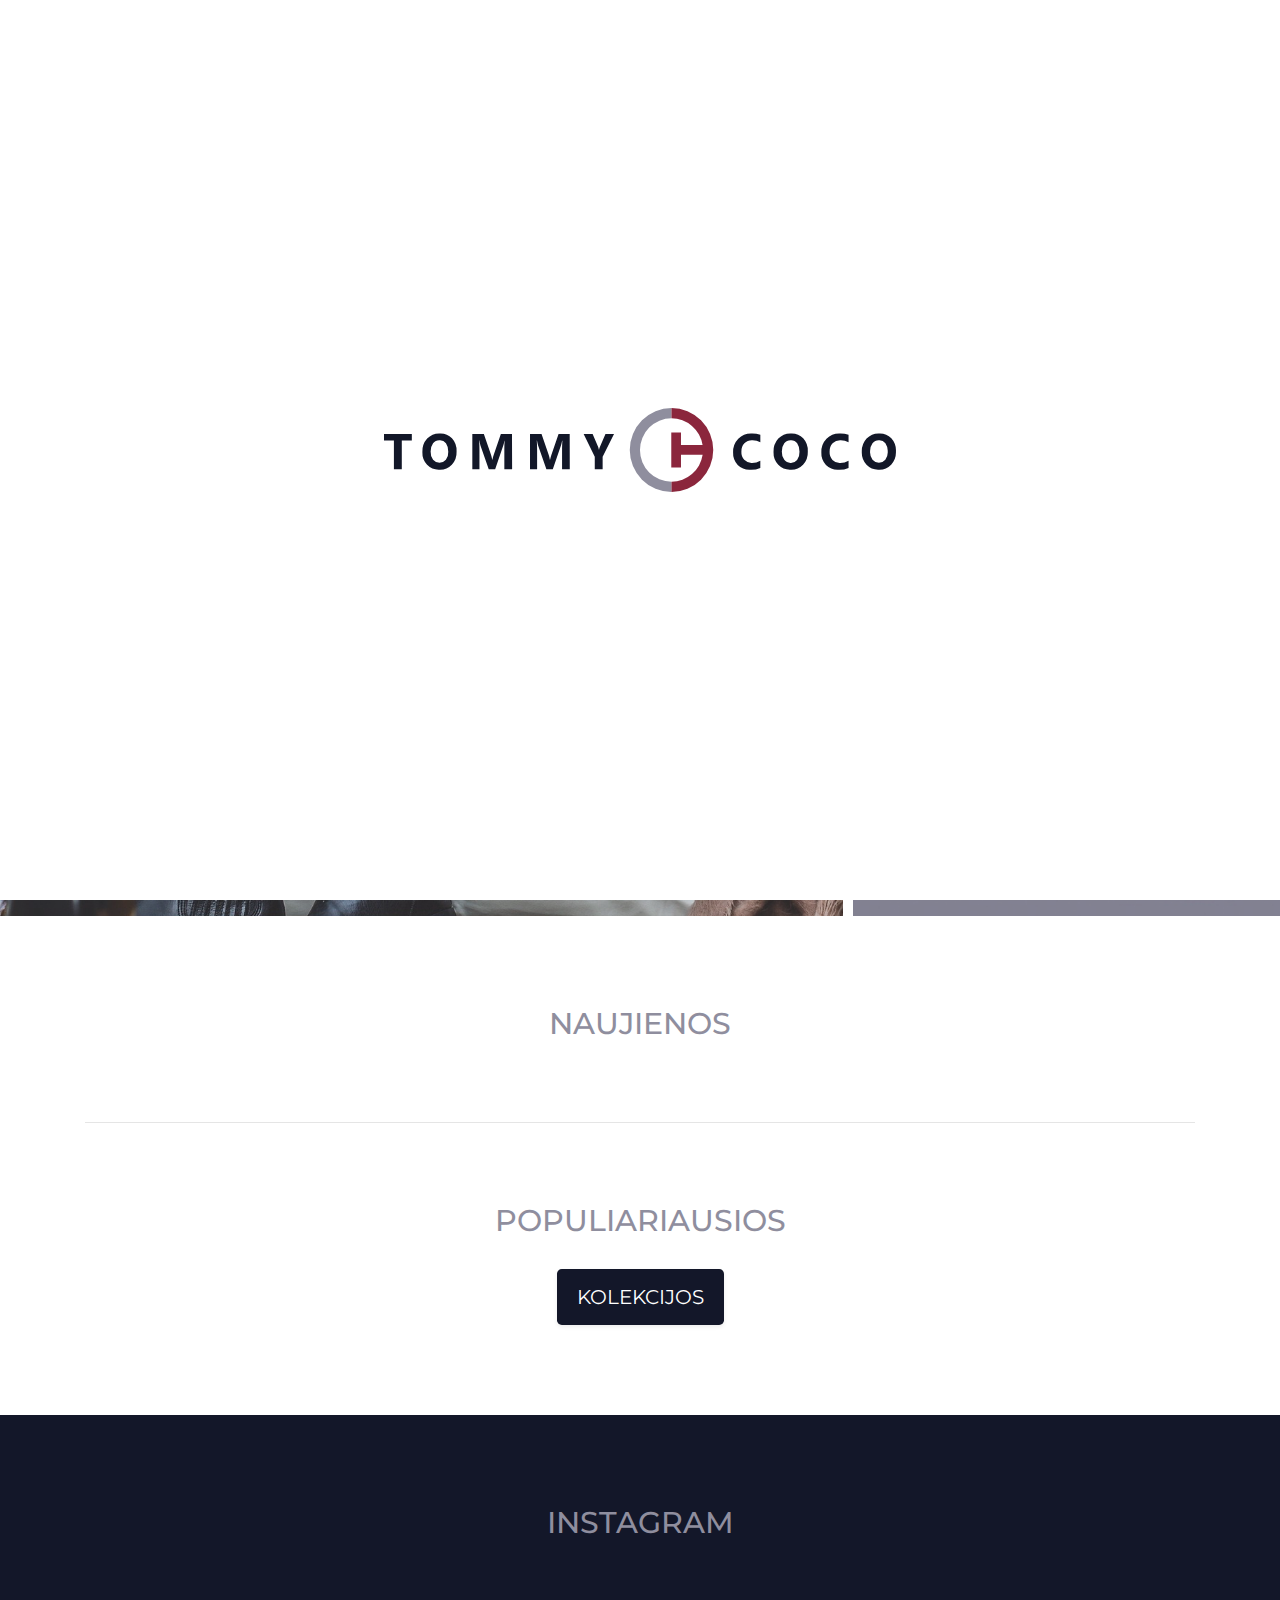
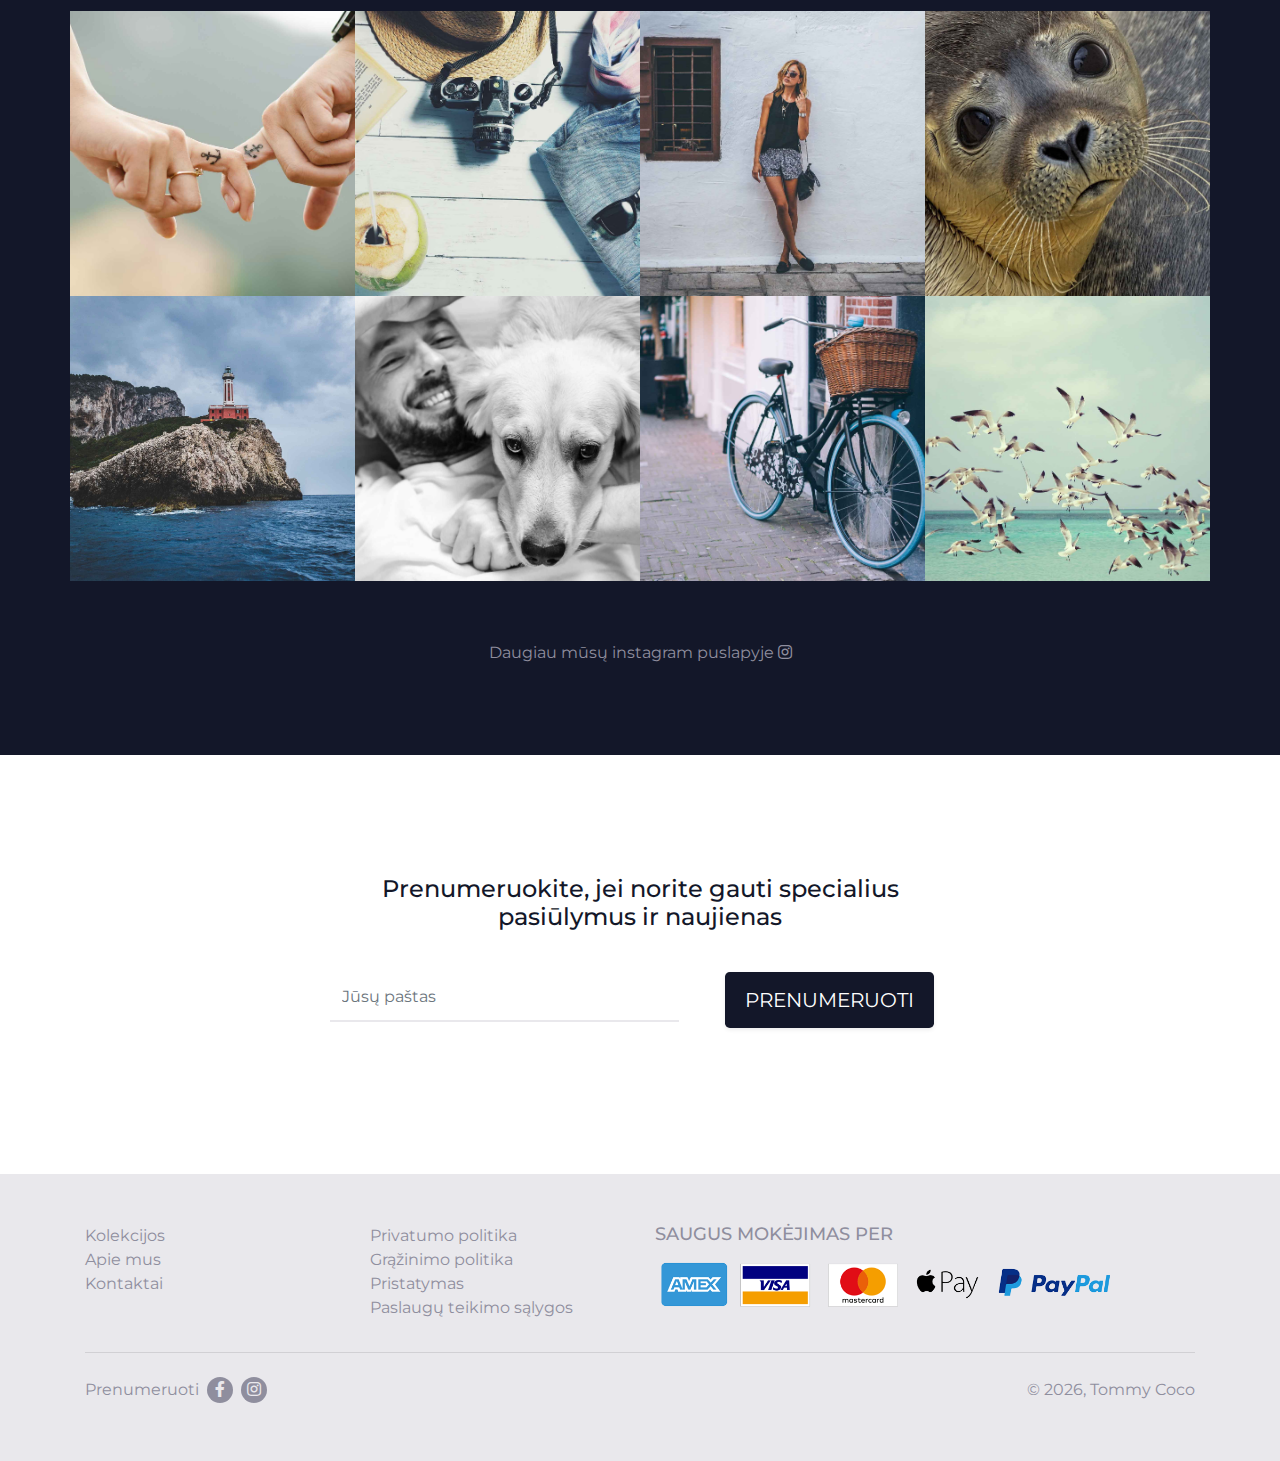
<file: index.html>
<!doctype html>
<html lang="en">
<head>
    <title>Tommy Coco</title>
    <meta charset="utf-8">
    <meta name="viewport" content="width=device-width, initial-scale=1, shrink-to-fit=no">

    <!-- Favicon -->
    <link rel="apple-touch-icon" sizes="57x57" href="img/favicon/apple-icon-57x57.png">
    <link rel="apple-touch-icon" sizes="60x60" href="img/favicon/apple-icon-60x60.png">
    <link rel="apple-touch-icon" sizes="72x72" href="img/favicon/apple-icon-72x72.png">
    <link rel="apple-touch-icon" sizes="76x76" href="img/favicon/apple-icon-76x76.png">
    <link rel="apple-touch-icon" sizes="114x114" href="img/favicon/apple-icon-114x114.png">
    <link rel="apple-touch-icon" sizes="120x120" href="img/favicon/apple-icon-120x120.png">
    <link rel="apple-touch-icon" sizes="144x144" href="img/favicon/apple-icon-144x144.png">
    <link rel="apple-touch-icon" sizes="152x152" href="img/favicon/apple-icon-152x152.png">
    <link rel="apple-touch-icon" sizes="180x180" href="img/favicon/apple-icon-180x180.png">
    <link rel="icon" type="image/png" sizes="192x192"  href="img/favicon/android-icon-192x192.png">
    <link rel="icon" type="image/png" sizes="32x32" href="img/favicon/favicon-32x32.png">
    <link rel="icon" type="image/png" sizes="96x96" href="img/favicon/favicon-96x96.png">
    <link rel="icon" type="image/png" sizes="16x16" href="img/favicon/favicon-16x16.png">
    <link rel="manifest" href="img/favicon/manifest.json">
    <meta name="msapplication-TileColor" content="#ffffff">
    <meta name="msapplication-TileImage" content="/ms-icon-144x144.png">
    <meta name="theme-color" content="#ffffff">

    <!-- Bootstrap CSS -->
    <link rel="stylesheet" href="https://stackpath.bootstrapcdn.com/bootstrap/4.4.1/css/bootstrap.min.css" integrity="sha384-Vkoo8x4CGsO3+Hhxv8T/Q5PaXtkKtu6ug5TOeNV6gBiFeWPGFN9MuhOf23Q9Ifjh" crossorigin="anonymous">

    <!-- Icons -->
    <link rel="stylesheet" href="https://cdnjs.cloudflare.com/ajax/libs/font-awesome/5.13.0/css/all.min.css">

    <!-- Font -->
    <link href="https://fonts.googleapis.com/css?family=Montserrat&display=swap" rel="stylesheet">

    <!-- CSS -->
    <link rel="stylesheet" href="https://cdnjs.cloudflare.com/ajax/libs/OwlCarousel2/2.3.4/assets/owl.carousel.css" integrity="sha256-qvCL5q5O0hEpOm1CgOLQUuHzMusAZqDcAZL9ijqfOdI=" crossorigin="anonymous" />
    <link rel="stylesheet" type="text/css" href="css/style.css">

</head>
<div id="loader"><img src="img/tc-logo.svg" alt=""></div>
<header>
    <nav class="navbar navbar-expand-xl navbar-light shadow-sm">
        <a class="navbar-brand" href="index.html">
            <img src="img/tc-logo.svg" class="logo" alt="logo">
        </a>
        <button class="navbar-toggler" type="button" data-toggle="collapse" data-target="#navbarSupportedContent" aria-controls="navbarSupportedContent" aria-expanded="false" aria-label="Toggle navigation">
            <span class="navbar-toggler-icon"></span>
        </button>
        <div class="collapse navbar-collapse flex-grow-1 text-right" id="navbarSupportedContent">
            <ul class="navbar-nav ml-auto flex-nowrap align-items-end">
                <li class="nav-item dropdown">
                    <a class="nav-link dropdown-toggle" href="kolekcijos.html" id="navbarDropdown" role="button" data-toggle="dropdown" aria-haspopup="true" aria-expanded="false">
                        Kolekcijos
                    </a>
                    <div class="dropdown-menu" aria-labelledby="navbarDropdown">
                        <a class="dropdown-item" href="shkertik.html">Shkertik</a>
                        <a class="dropdown-item" href="kolekcijos.html">Cool Brand</a>
                        <a class="dropdown-item" href="kolekcijos.html">Another Brand</a>
                    </div>
                </li>
                <li class="nav-item">
                    <a class="nav-link" href="apie-mus.html">Apie mus</a>
                </li>
                <li class="nav-item">
                    <a class="nav-link" href="kontaktai.html">Kontaktai</a>
                </li>
            </ul>
            <div class="nav-icons">
                <a class="icon" href="#"><i class="fa c-search"></i></a>
                <a class="icon" href="#"><i class="fa c-user"></i></a>
                <a class="icon" href="#"><i class="fa c-cart"></i></a>
            </div>
        </div>
    </nav>
</header>
<main>
    <section class="hero-banners">
        <div class="container-fluid">
            <div class="row">
                <div class="col-sm-8">
                    <a href="kolekcijos.html">
                        <div class="jumbotron jumbotron-fluid banner-primary " style="background-image: url('img/banner-1.jpg');">
                            <div class="overlay">
                                <div class="container">
                                    <h1><strong><i class="far fa-heart"></i></strong></h1>
                                    <h2><strong>Komplektai</strong></h2>
                                    <h2>Jam ir jai</h2>
                                    <a href="#" class="btn btn-secondary">Pirkti!</a>
                                </div>
                            </div>
                        </div>
                    </a>
                </div>
                <div class="col-sm-4">
                    <a href="kolekcijos.html">
                        <div class="jumbotron jumbotron-fluid banner-secondary" style="background-image: url('img/banner-2.jpg');">
                            <div class="overlay">
                                <div class="container">
                                    <h1>akcijos</h1>
                                    <h4>iki 80%</h4>
                                </div>
                            </div>
                        </div>
                    </a>
                    <a href="kolekcijos.html">
                        <div class="jumbotron jumbotron-fluid banner-secondary" style="background-image: url('img/banner-3.jpg');">
                            <div class="overlay">
                                <div class="container">
                                    <h2>Naujienos</h2>
                                </div>
                            </div>
                        </div>
                    </a>
                </div>
            </div>
        </div>
        <div class="scroll">
            <p>slinkti</p>
            <div class="icon">
                <i class="c-arrow-d"></i>
            </div>
        </div>
    </section>
    <section class="product">
        <div class="container">
            <div class="row justify-content-md-center">
                <div class="col">
                    <h2>Naujienos</h2>
                    <div class="owl-carousel">
                        <div class="item">
                            <div class="card">
                                <a href="#">
                                    <img class="card-img-top" src="img/bracelets/alfa.jpg" alt="Card image cap">
                                </a>
                                <div class="card-body">
                                    <h5>Shkertik</h5>
                                    <a class="card-title">Alfa</a>
                                    <p class="card-text"><span class="price">€33,00</span></p>
                                </div>
                            </div>
                        </div>
                        <div class="item">
                            <div class="card">
                                <a href="#">
                                    <span class="badge badge-primary">-25%</span>
                                    <img class="card-img-top" src="img/bracelets/bravo.jpg" alt="Card image cap">
                                </a>
                                <div class="card-body">
                                    <h5>Shkertik</h5>
                                    <a class="card-title">Bravo 3rd</a>
                                    <p class="card-text">
                                        <span class="new-price">33,00 €</span>
                                        <span class="old-price">44,00 €</span>
                                    </p>
                                </div>
                            </div>
                        </div>
                        <div class="item">
                            <div class="card">
                                <a href="#">
                                    <img class="card-img-top" src="img/bracelets/india.jpg" alt="Card image cap">
                                </a>
                                <div class="card-body">
                                    <h5>Shkertik</h5>
                                    <a class="card-title">India</a>
                                    <p class="card-text"><span class="price">33,00 €</span></p>
                                </div>
                            </div>
                        </div>
                        <div class="item">
                            <div class="card">
                                <a href="#">
                                    <img class="card-img-top" src="img/bracelets/charlie.jpg" alt="Card image cap">
                                </a>
                                <div class="card-body">
                                    <h5>Shkertik</h5>
                                    <a class="card-title">Charlie</a>
                                    <p class="card-text"><span class="price">33,00 €</span></p>
                                </div>
                            </div>
                        </div>
                        <div class="item">
                            <div class="card">
                                <a href="#">
                                    <img class="card-img-top" src="img/bracelets/foxtrot-7.jpg" alt="Card image cap">
                                </a>
                                <div class="card-body">
                                    <h5>Shkertik</h5>
                                    <a class="card-title">Foxtrot 7</a>
                                    <p class="card-text"><span class="price">33,00 €</span></p>
                                </div>
                            </div>
                        </div>
                        <div class="item">
                            <div class="card">
                                <a href="#">
                                    <span class="badge badge-primary">-25%</span>
                                    <img class="card-img-top" src="img/bracelets/tango-4.jpg" alt="Card image cap">
                                </a>
                                <div class="card-body">
                                    <h5>Shkertik</h5>
                                    <a class="card-title">Tango 4</a>
                                    <p class="card-text">
                                        <span class="new-price">33,00 €</span>
                                        <span class="old-price">44,00 €</span>
                                    </p>
                                </div>
                            </div>
                        </div>
                    </div>
                    <hr>
                </div>
            </div>
            <div class="row justify-content-md-center">
                <div class="col"> 
                    <h2>Populiariausios</h2>

                    <div class="owl-carousel">
                        <div class="item">
                            <div class="card">
                                <a href="#">
                                    <img class="card-img-top" src="img/bracelets/alfa.jpg" alt="Card image cap">
                                </a>
                                <div class="card-body">
                                    <h5>Shkertik</h5>
                                    <a class="card-title">Alfa</a>
                                    <p class="card-text"><span class="price">€33,00</span></p>
                                </div>
                            </div>
                        </div>
                        <div class="item">
                            <div class="card">
                                <a href="#">
                                    <span class="badge badge-primary">-25%</span>
                                    <img class="card-img-top" src="img/bracelets/bravo.jpg" alt="Card image cap">
                                </a>
                                <div class="card-body">
                                    <h5>Shkertik</h5>
                                    <a class="card-title">Bravo 3rd</a>
                                    <p class="card-text">
                                        <span class="new-price">33,00 €</span>
                                        <span class="old-price">44,00 €</span>
                                    </p>
                                </div>
                            </div>
                        </div>
                        <div class="item">
                            <div class="card">
                                <a href="#">
                                    <img class="card-img-top" src="img/bracelets/india.jpg" alt="Card image cap">
                                </a>
                                <div class="card-body">
                                    <h5>Shkertik</h5>
                                    <a class="card-title">India</a>
                                    <p class="card-text"><span class="price">33,00 €</span></p>
                                </div>
                            </div>
                        </div>
                        <div class="item">
                            <div class="card">
                                <a href="#">
                                    <img class="card-img-top" src="img/bracelets/charlie.jpg" alt="Card image cap">
                                </a>
                                <div class="card-body">
                                    <h5>Shkertik</h5>
                                    <a class="card-title">Charlie</a>
                                    <p class="card-text"><span class="price">33,00 €</span></p>
                                </div>
                            </div>
                        </div>
                        <div class="item">
                            <div class="card">
                                <a href="#">
                                    <img class="card-img-top" src="img/bracelets/foxtrot-7.jpg" alt="Card image cap">
                                </a>
                                <div class="card-body">
                                    <h5>Shkertik</h5>
                                    <a class="card-title">Foxtrot 7</a>
                                    <p class="card-text"><span class="price">33,00 €</span></p>
                                </div>
                            </div>
                        </div>
                        <div class="item">
                            <div class="card">
                                <a href="#">
                                    <span class="badge badge-primary">-25%</span>
                                    <img class="card-img-top" src="img/bracelets/tango-4.jpg" alt="Card image cap">
                                </a>
                                <div class="card-body">
                                    <h5>Shkertik</h5>
                                    <a class="card-title">Tango 4</a>
                                    <p class="card-text">
                                        <span class="new-price">33,00 €</span>
                                        <span class="old-price">44,00 €</span>
                                    </p>
                                </div>
                            </div>
                        </div>
                    </div>
                    <a href="kolekcijos.html" class="btn btn-primary btn-lg" >Kolekcijos</a>
                </div>
            </div>
        </div>
    </section>
    <section class="instagram-feed">
        <div class="container">
            <div class="row justify-content-md-center">
                <div class="col">
                    <h2>Instagram</h2>
                </div>
            </div>
            <div class="row" id="gallery">
                <a href="#">
					<div class="img-container">
						<img class="img-fluid" src="img/gallery/img1.jpg" alt="gallery image"/>
						<div class="overlay">
							<i class="fab fa-instagram"></i>
						</div>
                    </div>
                </a>
                <a href="#">
					<div class="img-container">
						<img class="img-fluid" src="img/gallery/img2.jpg" alt="gallery image"/>
						<div class="overlay">
							<i class="fab fa-instagram"></i>
						</div>
                    </div>
                </a>
                <a href="#">
					<div class="img-container">
						<img class="img-fluid" src="img/gallery/img3.jpg" alt="gallery image"/>
						<div class="overlay">
							<i class="fab fa-instagram"></i>
						</div>
                    </div>
                </a>
                <a href="#">
					<div class="img-container">
						<img class="img-fluid" src="img/gallery/img4.jpg" alt="gallery image"/>
						<div class="overlay">
							<i class="fab fa-instagram"></i>
						</div>
                    </div>
                </a>
                <a href="#">
					<div class="img-container">
						<img class="img-fluid" src="img/gallery/img5.jpg" alt="gallery image"/>
						<div class="overlay">
							<i class="fab fa-instagram"></i>
						</div>
                    </div>
                </a>
                <a href="#">
					<div class="img-container">
						<img class="img-fluid" src="img/gallery/img6.jpg" alt="gallery image"/>
						<div class="overlay">
							<i class="fab fa-instagram"></i>
						</div>
                    </div>
                </a>
                <a href="#">
					<div class="img-container">
						<img class="img-fluid" src="img/gallery/img7.jpg" alt="gallery image"/>
						<div class="overlay">
							<i class="fab fa-instagram"></i>
						</div>
                    </div>
                </a>
                <a href="#">
					<div class="img-container">
						<img class="img-fluid" src="img/gallery/img8.jpg" alt="gallery image"/>
						<div class="overlay">
							<i class="fab fa-instagram"></i>
						</div>
                    </div>
                </a>
            </div>
            <div class="row justify-content-md-center">
                <div class="col">
                    <a href="#">Daugiau mūsų instagram puslapyje <i class="fab fa-instagram"></i></a>
                </div>
            </div>
        </div>
    </section>
    <section class="newsletter">
        <div class="container">
            <div class="row">
                <div class="col-sm-12">
                    <div class="content">
                        <h4>Prenumeruokite, jei norite gauti specialius pasiūlymus ir naujienas</h4>
                        <form>
                            <div class="input-group">
                                <div class="col-md-7">
                                    <input type="email" class="form-control" placeholder="Jūsų paštas">
                                </div>
                                <div class="col-md-5">
                                    <button class="btn btn-primary btn-lg" type="submit">Prenumeruoti</button>
                                </div>
                            </div>
                        </form>
                    </div>
                </div>
            </div>
        </div>
    </section>
</main>
<footer>
    <div class="container-fluid">
        <div class="row">
            <div class="col-md-3">
                <ul>
                    <li><a href="kolekcijos.html">Kolekcijos</a></li>
                    <li><a href="apie-mus.html">Apie mus</a></li>
                    <li><a href="kontaktai.html">Kontaktai</a></li>
                </ul>
            </div>
            <div class="col-md-3">
                <ul>
                    <li><a href="#">Privatumo politika</a></li>
                    <li><a href="#">Grąžinimo politika</a></li>
                    <li><a href="#">Pristatymas</a></li>
                    <li><a href="#">Paslaugų teikimo sąlygos</a></li>
                </ul>
            </div>
            <div class="col-md-6">
                <h3>saugus mokėjimas per</h3>
                <img class="img-fluid" src="img/secure-payment.png">
            </div>
        </div>
        <hr>
        <div class="row align-items-center">
                <div class="col-md-6">
                    Prenumeruoti <a class="footer-icon" href="#"><i class="fab fa-facebook-f"></i></a><a href="#" class="footer-icon"><i class="fab fa-instagram"></i></a>
                </div>
                <div class="col-md-6 d-flex justify-content-end">
                    &copy; <script>document.write(new Date().getFullYear());</script>, Tommy Coco
                </div>
        </div>
    </div>
</footer>
<!-- Optional JavaScript -->
<!-- jQuery first, then Popper.js, then Bootstrap JS -->
<script src="https://code.jquery.com/jquery-3.5.1.js" integrity="sha256-QWo7LDvxbWT2tbbQ97B53yJnYU3WhH/C8ycbRAkjPDc=" crossorigin="anonymous"></script>
<script src="https://cdnjs.cloudflare.com/ajax/libs/popper.js/1.14.7/umd/popper.min.js" integrity="sha384-UO2eT0CpHqdSJQ6hJty5KVphtPhzWj9WO1clHTMGa3JDZwrnQq4sF86dIHNDz0W1" crossorigin="anonymous"></script>
<script src="https://stackpath.bootstrapcdn.com/bootstrap/4.3.1/js/bootstrap.min.js" integrity="sha384-JjSmVgyd0p3pXB1rRibZUAYoIIy6OrQ6VrjIEaFf/nJGzIxFDsf4x0xIM+B07jRM" crossorigin="anonymous"></script>
<script src="https://cdnjs.cloudflare.com/ajax/libs/OwlCarousel2/2.3.4/owl.carousel.min.js" integrity="sha256-pTxD+DSzIwmwhOqTFN+DB+nHjO4iAsbgfyFq5K5bcE0=" crossorigin="anonymous"></script>
<script src="js/script.js"></script>
</body>
</html>
</file>
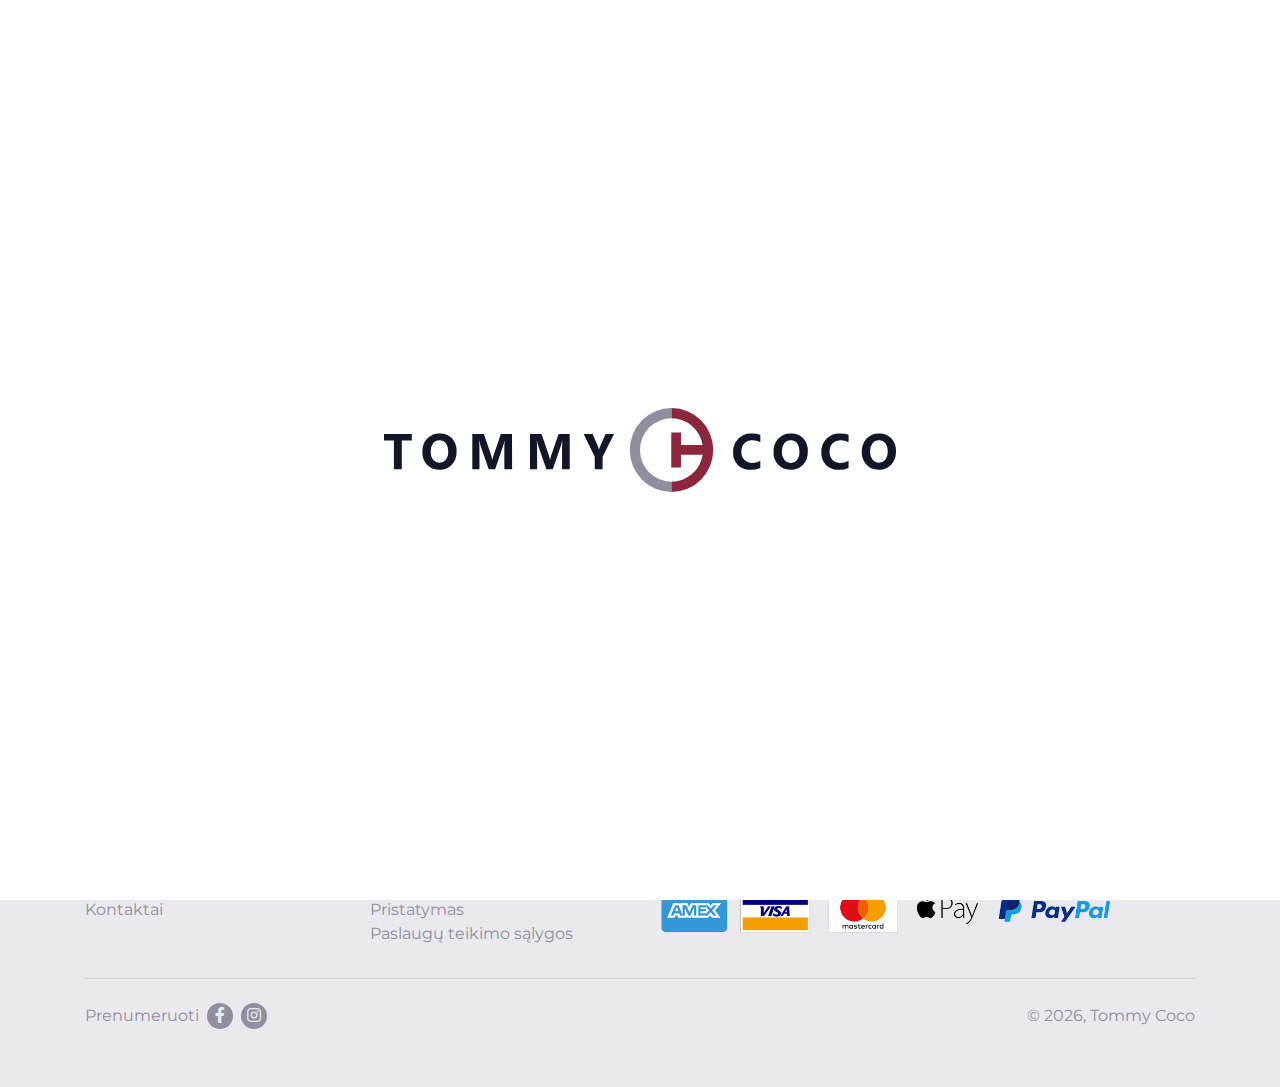
<file: apie-mus.html>
<!doctype html>
<html lang="en">
<head>
    <title>Tommy Coco - Apie mus</title>
    <meta charset="utf-8">
    <meta name="viewport" content="width=device-width, initial-scale=1, shrink-to-fit=no">

    <!-- Favicon -->
    <link rel="apple-touch-icon" sizes="57x57" href="img/favicon/apple-icon-57x57.png">
    <link rel="apple-touch-icon" sizes="60x60" href="img/favicon/apple-icon-60x60.png">
    <link rel="apple-touch-icon" sizes="72x72" href="img/favicon/apple-icon-72x72.png">
    <link rel="apple-touch-icon" sizes="76x76" href="img/favicon/apple-icon-76x76.png">
    <link rel="apple-touch-icon" sizes="114x114" href="img/favicon/apple-icon-114x114.png">
    <link rel="apple-touch-icon" sizes="120x120" href="img/favicon/apple-icon-120x120.png">
    <link rel="apple-touch-icon" sizes="144x144" href="img/favicon/apple-icon-144x144.png">
    <link rel="apple-touch-icon" sizes="152x152" href="img/favicon/apple-icon-152x152.png">
    <link rel="apple-touch-icon" sizes="180x180" href="img/favicon/apple-icon-180x180.png">
    <link rel="icon" type="image/png" sizes="192x192"  href="img/favicon/android-icon-192x192.png">
    <link rel="icon" type="image/png" sizes="32x32" href="img/favicon/favicon-32x32.png">
    <link rel="icon" type="image/png" sizes="96x96" href="img/favicon/favicon-96x96.png">
    <link rel="icon" type="image/png" sizes="16x16" href="img/favicon/favicon-16x16.png">
    <link rel="manifest" href="img/favicon/manifest.json">
    <meta name="msapplication-TileColor" content="#ffffff">
    <meta name="msapplication-TileImage" content="/ms-icon-144x144.png">
    <meta name="theme-color" content="#ffffff">

    <!-- Bootstrap CSS -->
    <link rel="stylesheet" href="https://stackpath.bootstrapcdn.com/bootstrap/4.4.1/css/bootstrap.min.css" integrity="sha384-Vkoo8x4CGsO3+Hhxv8T/Q5PaXtkKtu6ug5TOeNV6gBiFeWPGFN9MuhOf23Q9Ifjh" crossorigin="anonymous">

    <!-- Icons -->
    <link rel="stylesheet" href="https://cdnjs.cloudflare.com/ajax/libs/font-awesome/5.13.0/css/all.min.css">

    <!-- Font -->
    <link href="https://fonts.googleapis.com/css?family=Montserrat&display=swap" rel="stylesheet">

    <!-- CSS -->
    <link rel="stylesheet" href="https://cdnjs.cloudflare.com/ajax/libs/OwlCarousel2/2.3.4/assets/owl.carousel.css" integrity="sha256-qvCL5q5O0hEpOm1CgOLQUuHzMusAZqDcAZL9ijqfOdI=" crossorigin="anonymous" />
    <link rel="stylesheet" type="text/css" href="css/style.css">

</head>
<div id="loader"><img src="img/tc-logo.svg" alt=""></div>
<header>
    <nav class="navbar navbar-expand-xl navbar-light shadow-sm">
        <a class="navbar-brand" href="index.html">
            <img src="img/tc-logo.svg" class="logo" alt="logo">
        </a>
        <button class="navbar-toggler" type="button" data-toggle="collapse" data-target="#navbarSupportedContent" aria-controls="navbarSupportedContent" aria-expanded="false" aria-label="Toggle navigation">
            <span class="navbar-toggler-icon"></span>
        </button>
        <div class="collapse navbar-collapse flex-grow-1 text-right" id="navbarSupportedContent">
            <ul class="navbar-nav ml-auto flex-nowrap align-items-end">
                <li class="nav-item dropdown">
                    <a class="nav-link dropdown-toggle" href="kolekcijos.html" id="navbarDropdown" role="button" data-toggle="dropdown" aria-haspopup="true" aria-expanded="false">
                        Kolekcijos
                    </a>
                    <div class="dropdown-menu" aria-labelledby="navbarDropdown">
                        <a class="dropdown-item" href="shkertik.html">Shkertik</a>
                        <a class="dropdown-item" href="kolekcijos.html">Cool Brand</a>
                        <a class="dropdown-item" href="kolekcijos.html">Another Brand</a>
                    </div>
                </li>
                <li class="nav-item">
                    <a class="nav-link" href="apie-mus.html">Apie mus</a>
                </li>
                <li class="nav-item">
                    <a class="nav-link" href="kontaktai.html">Kontaktai</a>
                </li>
            </ul>
            <div class="nav-icons">
                <a class="icon" href="#"><i class="fa c-search"></i></a>
                <a class="icon" href="#"><i class="fa c-user"></i></a>
                <a class="icon" href="#"><i class="fa c-cart"></i></a>
            </div>
        </div>
    </nav>
</header>
<main>
    <div class="container-fluid">
        <div class="row  justify-content-center">
            <div class="col-12 text-center mt-5">
                <h1>Apie mus</h1>
            </div>
            <div class="row col-sm-10 mb-5">
                <div class="col-lg-5 mb-5">
                    <img src="img/about-us.jpg" class="img-fluid mb-5 about" alt="">
                </div>
                <div class="col-lg-7">
                    <p>Lorem ipsum dolor sit amet, consectetur adipiscing elit. Praesent justo nunc, semper vel quam sit amet, tincidunt condimentum lacus. Suspendisse ut magna non erat semper sodales. Donec ligula metus, feugiat sit amet libero consequat, eleifend sollicitudin tellus. Pellentesque feugiat nulla nibh, vel vestibulum arcu posuere id. Donec tempus ligula in massa posuere placerat. Sed eleifend ex ipsum, volutpat tempor lorem vestibulum et. Suspendisse laoreet ipsum nec aliquet pulvinar. Nulla et turpis quis justo viverra dictum. Integer laoreet eu sapien non tempus. Fusce erat felis, pellentesque id pellentesque non, mattis eget ligula.</p>
                    <p> Suspendisse bibendum, nunc id sodales sollicitudin, justo sapien vehicula mi, sed venenatis eros turpis gravida tortor. Ut finibus, risus sed auctor viverra, urna massa commodo sem, eu interdum magna est tristique lectus. Morbi sit amet convallis erat. Nunc aliquet vel urna vitae molestie. Sed posuere lacus a eros dictum varius. Proin at arcu vel orci luctus hendrerit a quis sem.</p>
                </div>
            </div>
        </div>
    </div>
</main>
<footer>
    <div class="container-fluid">
        <div class="row">
            <div class="col-md-3">
                <ul>
                    <li><a href="kolekcijos.html">Kolekcijos</a></li>
                    <li><a href="apie-mus.html">Apie mus</a></li>
                    <li><a href="kontaktai.html">Kontaktai</a></li>
                </ul>
            </div>
            <div class="col-md-3">
                <ul>
                    <li><a href="#">Privatumo politika</a></li>
                    <li><a href="#">Grąžinimo politika</a></li>
                    <li><a href="#">Pristatymas</a></li>
                    <li><a href="#">Paslaugų teikimo sąlygos</a></li>
                </ul>
            </div>
            <div class="col-md-6">
                <h3>saugus mokėjimas per</h3>
                <img class="img-fluid" src="img/secure-payment.png">
            </div>
        </div>
        <hr>
        <div class="row align-items-center">
            <div class="col-md-6">
                Prenumeruoti <a class="footer-icon" href="#"><i class="fab fa-facebook-f"></i></a><a href="#" class="footer-icon"><i class="fab fa-instagram"></i></a>
            </div>
            <div class="col-md-6 d-flex justify-content-end">
                &copy; <script>document.write(new Date().getFullYear());</script>, Tommy Coco
            </div>
        </div>
    </div>
</footer>
<!-- Optional JavaScript -->
<!-- jQuery first, then Popper.js, then Bootstrap JS -->
<script src="https://code.jquery.com/jquery-3.5.1.js" integrity="sha256-QWo7LDvxbWT2tbbQ97B53yJnYU3WhH/C8ycbRAkjPDc=" crossorigin="anonymous"></script>
<script src="https://cdnjs.cloudflare.com/ajax/libs/popper.js/1.14.7/umd/popper.min.js" integrity="sha384-UO2eT0CpHqdSJQ6hJty5KVphtPhzWj9WO1clHTMGa3JDZwrnQq4sF86dIHNDz0W1" crossorigin="anonymous"></script>
<script src="https://stackpath.bootstrapcdn.com/bootstrap/4.3.1/js/bootstrap.min.js" integrity="sha384-JjSmVgyd0p3pXB1rRibZUAYoIIy6OrQ6VrjIEaFf/nJGzIxFDsf4x0xIM+B07jRM" crossorigin="anonymous"></script>
<script src="https://cdnjs.cloudflare.com/ajax/libs/OwlCarousel2/2.3.4/owl.carousel.min.js" integrity="sha256-pTxD+DSzIwmwhOqTFN+DB+nHjO4iAsbgfyFq5K5bcE0=" crossorigin="anonymous"></script>
<script src="js/script.js"></script>
</body>
</html>
</file>
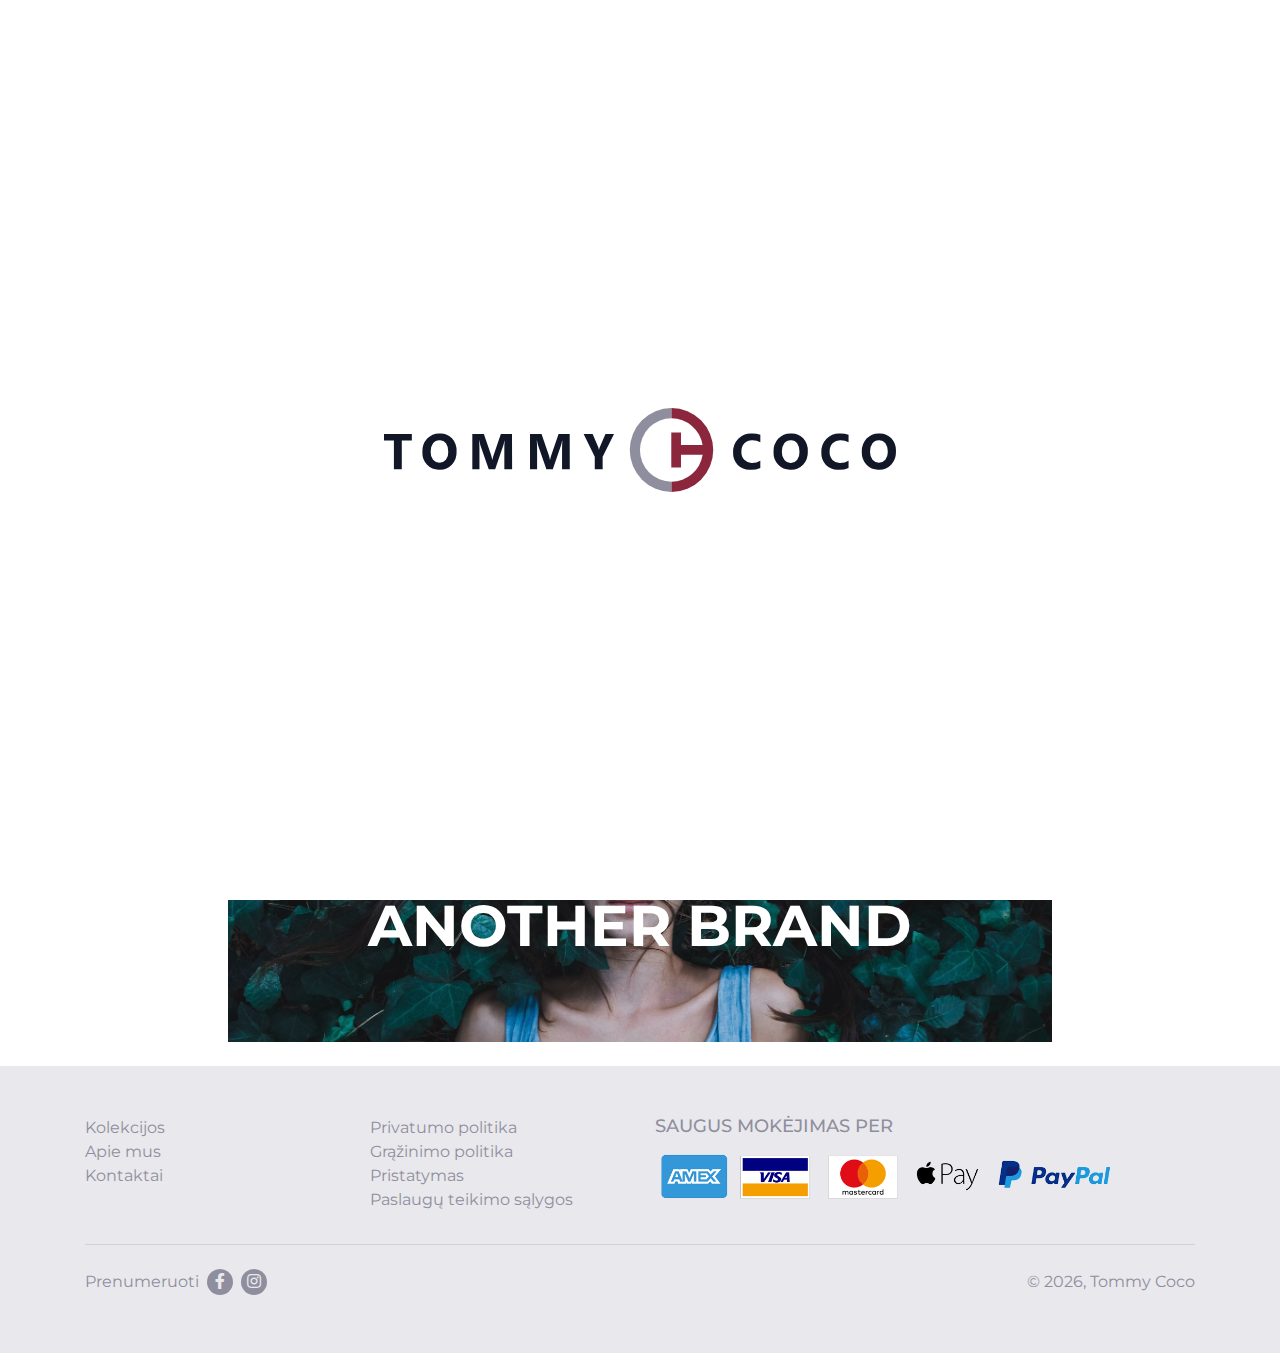
<file: kolekcijos.html>
<!doctype html>
<html lang="en">
<head>
    <title>Tommy Coco - Kolekcijos</title>
    <meta charset="utf-8">
    <meta name="viewport" content="width=device-width, initial-scale=1, shrink-to-fit=no">

    <!-- Favicon -->
    <link rel="apple-touch-icon" sizes="57x57" href="img/favicon/apple-icon-57x57.png">
    <link rel="apple-touch-icon" sizes="60x60" href="img/favicon/apple-icon-60x60.png">
    <link rel="apple-touch-icon" sizes="72x72" href="img/favicon/apple-icon-72x72.png">
    <link rel="apple-touch-icon" sizes="76x76" href="img/favicon/apple-icon-76x76.png">
    <link rel="apple-touch-icon" sizes="114x114" href="img/favicon/apple-icon-114x114.png">
    <link rel="apple-touch-icon" sizes="120x120" href="img/favicon/apple-icon-120x120.png">
    <link rel="apple-touch-icon" sizes="144x144" href="img/favicon/apple-icon-144x144.png">
    <link rel="apple-touch-icon" sizes="152x152" href="img/favicon/apple-icon-152x152.png">
    <link rel="apple-touch-icon" sizes="180x180" href="img/favicon/apple-icon-180x180.png">
    <link rel="icon" type="image/png" sizes="192x192"  href="img/favicon/android-icon-192x192.png">
    <link rel="icon" type="image/png" sizes="32x32" href="img/favicon/favicon-32x32.png">
    <link rel="icon" type="image/png" sizes="96x96" href="img/favicon/favicon-96x96.png">
    <link rel="icon" type="image/png" sizes="16x16" href="img/favicon/favicon-16x16.png">
    <link rel="manifest" href="img/favicon/manifest.json">
    <meta name="msapplication-TileColor" content="#ffffff">
    <meta name="msapplication-TileImage" content="/ms-icon-144x144.png">
    <meta name="theme-color" content="#ffffff">

    <!-- Bootstrap CSS -->
    <link rel="stylesheet" href="https://stackpath.bootstrapcdn.com/bootstrap/4.4.1/css/bootstrap.min.css" integrity="sha384-Vkoo8x4CGsO3+Hhxv8T/Q5PaXtkKtu6ug5TOeNV6gBiFeWPGFN9MuhOf23Q9Ifjh" crossorigin="anonymous">

    <!-- Icons -->
    <link rel="stylesheet" href="https://cdnjs.cloudflare.com/ajax/libs/font-awesome/5.13.0/css/all.min.css">

    <!-- Font -->
    <link href="https://fonts.googleapis.com/css?family=Montserrat&display=swap" rel="stylesheet">

    <!-- CSS -->
    <link rel="stylesheet" href="https://cdnjs.cloudflare.com/ajax/libs/OwlCarousel2/2.3.4/assets/owl.carousel.css" integrity="sha256-qvCL5q5O0hEpOm1CgOLQUuHzMusAZqDcAZL9ijqfOdI=" crossorigin="anonymous" />
    <link rel="stylesheet" type="text/css" href="css/style.css">

</head>
<div id="loader"><img src="img/tc-logo.svg" alt=""></div>
<header>
    <nav class="navbar navbar-expand-xl navbar-light shadow-sm">
        <a class="navbar-brand" href="index.html">
            <img src="img/tc-logo.svg" class="logo" alt="logo">
        </a>
        <button class="navbar-toggler" type="button" data-toggle="collapse" data-target="#navbarSupportedContent" aria-controls="navbarSupportedContent" aria-expanded="false" aria-label="Toggle navigation">
            <span class="navbar-toggler-icon"></span>
        </button>
        <div class="collapse navbar-collapse flex-grow-1 text-right" id="navbarSupportedContent">
            <ul class="navbar-nav ml-auto flex-nowrap align-items-end">
                <li class="nav-item dropdown">
                    <a class="nav-link dropdown-toggle" href="kolekcijos.html" id="navbarDropdown" role="button" data-toggle="dropdown" aria-haspopup="true" aria-expanded="false">
                        Kolekcijos
                    </a>
                    <div class="dropdown-menu" aria-labelledby="navbarDropdown">
                        <a class="dropdown-item" href="shkertik.html">Shkertik</a>
                        <a class="dropdown-item" href="kolekcijos.html">Cool Brand</a>
                        <a class="dropdown-item" href="kolekcijos.html">Another Brand</a>
                    </div>
                </li>
                <li class="nav-item">
                    <a class="nav-link" href="apie-mus.html">Apie mus</a>
                </li>
                <li class="nav-item">
                    <a class="nav-link" href="kontaktai.html">Kontaktai</a>
                </li>
            </ul>
            <div class="nav-icons">
                <a class="icon" href="#"><i class="fa c-search"></i></a>
                <a class="icon" href="#"><i class="fa c-user"></i></a>
                <a class="icon" href="#"><i class="fa c-cart"></i></a>
            </div>
        </div>
    </nav>
</header>
<main>
<div class="container-fluid">
    <div class="row justify-content-center">
        <div class="col-12 text-center mt-5">
            <h2>Kolekcijos</h2>
        </div>
        <div class="col-lg-8 col-md-10 mb-4">
            <a href="shkertik.html">
                <div class="jumbotron jumbotron-fluid collection" style="background-image: url('img/shkertik.jpg');">
                    <div class="overlay">
                        <div class="container">
                            <h2><strong>Shkertik</strong></h2>
                        </div>
                    </div>
                </div>
            </a>
        </div>
        <div class="col-lg-8 col-md-10 mb-4">
            <a href="shkertik.html">
                <div class="jumbotron jumbotron-fluid collection" style="background-image: url('img/cool-brand.jpg');">
                    <div class="overlay">
                        <div class="container">
                            <h2><strong>Cool Brand</strong></h2>
                        </div>
                    </div>
                </div>
            </a>
        </div>
        <div class="col-lg-8 col-md-10 mb-4">
            <a href="shkertik.html">
                <div class="jumbotron jumbotron-fluid collection" style="background-image: url('img/another-brand.jpg');">
                    <div class="overlay">
                        <div class="container">
                            <h2><strong>Another Brand</strong></h2>
                        </div>
                    </div>
                </div>
            </a>
        </div>

    </div>
</div>
</main>
<footer>
    <div class="container-fluid">
        <div class="row">
            <div class="col-md-3">
                <ul>
                    <li><a href="kolekcijos.html">Kolekcijos</a></li>
                    <li><a href="apie-mus.html">Apie mus</a></li>
                    <li><a href="kontaktai.html">Kontaktai</a></li>
                </ul>
            </div>
            <div class="col-md-3">
                <ul>
                    <li><a href="#">Privatumo politika</a></li>
                    <li><a href="#">Grąžinimo politika</a></li>
                    <li><a href="#">Pristatymas</a></li>
                    <li><a href="#">Paslaugų teikimo sąlygos</a></li>
                </ul>
            </div>
            <div class="col-md-6">
                <h3>saugus mokėjimas per</h3>
                <img class="img-fluid" src="img/secure-payment.png">
            </div>
        </div>
        <hr>
        <div class="row align-items-center">
                <div class="col-md-6">
                    Prenumeruoti <a class="footer-icon" href="#"><i class="fab fa-facebook-f"></i></a><a href="#" class="footer-icon"><i class="fab fa-instagram"></i></a>
                </div>
                <div class="col-md-6 d-flex justify-content-end">
                    &copy; <script>document.write(new Date().getFullYear());</script>, Tommy Coco
                </div>
        </div>
    </div>
</footer>
<!-- Optional JavaScript -->
<!-- jQuery first, then Popper.js, then Bootstrap JS -->
<script src="https://code.jquery.com/jquery-3.5.1.js" integrity="sha256-QWo7LDvxbWT2tbbQ97B53yJnYU3WhH/C8ycbRAkjPDc=" crossorigin="anonymous"></script>
<script src="https://cdnjs.cloudflare.com/ajax/libs/popper.js/1.14.7/umd/popper.min.js" integrity="sha384-UO2eT0CpHqdSJQ6hJty5KVphtPhzWj9WO1clHTMGa3JDZwrnQq4sF86dIHNDz0W1" crossorigin="anonymous"></script>
<script src="https://stackpath.bootstrapcdn.com/bootstrap/4.3.1/js/bootstrap.min.js" integrity="sha384-JjSmVgyd0p3pXB1rRibZUAYoIIy6OrQ6VrjIEaFf/nJGzIxFDsf4x0xIM+B07jRM" crossorigin="anonymous"></script>
<script src="https://cdnjs.cloudflare.com/ajax/libs/OwlCarousel2/2.3.4/owl.carousel.min.js" integrity="sha256-pTxD+DSzIwmwhOqTFN+DB+nHjO4iAsbgfyFq5K5bcE0=" crossorigin="anonymous"></script>
<script src="js/script.js"></script>
</body>
</html>
</file>
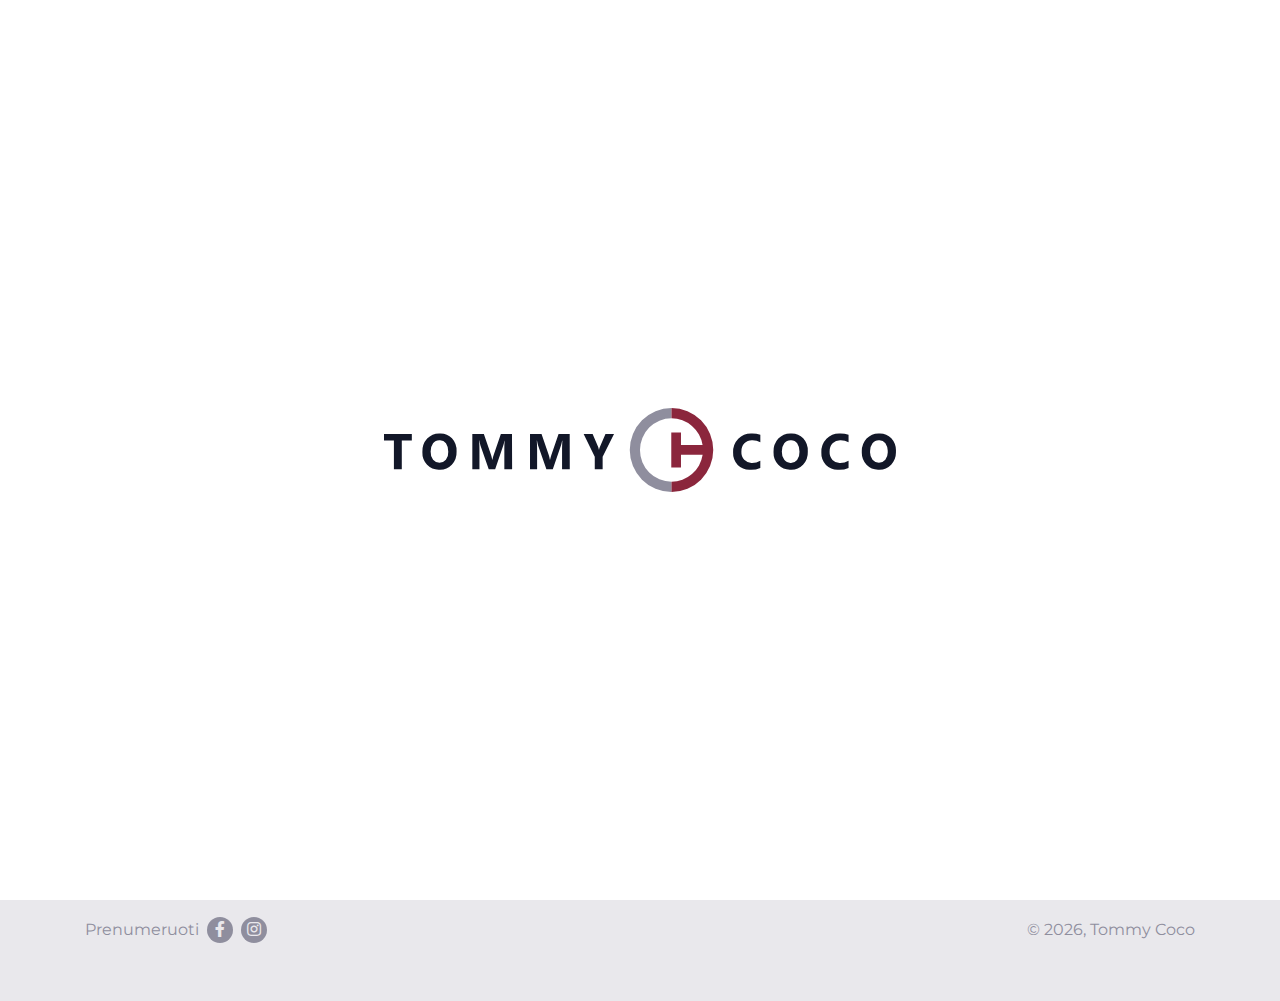
<file: kontaktai.html>
<!doctype html>
<html lang="en">
<head>
    <title>Tommy Coco - Kolekcijos</title>
    <meta charset="utf-8">
    <meta name="viewport" content="width=device-width, initial-scale=1, shrink-to-fit=no">

    <!-- Favicon -->
    <link rel="apple-touch-icon" sizes="57x57" href="img/favicon/apple-icon-57x57.png">
    <link rel="apple-touch-icon" sizes="60x60" href="img/favicon/apple-icon-60x60.png">
    <link rel="apple-touch-icon" sizes="72x72" href="img/favicon/apple-icon-72x72.png">
    <link rel="apple-touch-icon" sizes="76x76" href="img/favicon/apple-icon-76x76.png">
    <link rel="apple-touch-icon" sizes="114x114" href="img/favicon/apple-icon-114x114.png">
    <link rel="apple-touch-icon" sizes="120x120" href="img/favicon/apple-icon-120x120.png">
    <link rel="apple-touch-icon" sizes="144x144" href="img/favicon/apple-icon-144x144.png">
    <link rel="apple-touch-icon" sizes="152x152" href="img/favicon/apple-icon-152x152.png">
    <link rel="apple-touch-icon" sizes="180x180" href="img/favicon/apple-icon-180x180.png">
    <link rel="icon" type="image/png" sizes="192x192"  href="img/favicon/android-icon-192x192.png">
    <link rel="icon" type="image/png" sizes="32x32" href="img/favicon/favicon-32x32.png">
    <link rel="icon" type="image/png" sizes="96x96" href="img/favicon/favicon-96x96.png">
    <link rel="icon" type="image/png" sizes="16x16" href="img/favicon/favicon-16x16.png">
    <link rel="manifest" href="img/favicon/manifest.json">
    <meta name="msapplication-TileColor" content="#ffffff">
    <meta name="msapplication-TileImage" content="/ms-icon-144x144.png">
    <meta name="theme-color" content="#ffffff">

    <!-- Bootstrap CSS -->
    <link rel="stylesheet" href="https://stackpath.bootstrapcdn.com/bootstrap/4.4.1/css/bootstrap.min.css" integrity="sha384-Vkoo8x4CGsO3+Hhxv8T/Q5PaXtkKtu6ug5TOeNV6gBiFeWPGFN9MuhOf23Q9Ifjh" crossorigin="anonymous">

    <!-- Icons -->
    <link rel="stylesheet" href="https://cdnjs.cloudflare.com/ajax/libs/font-awesome/5.13.0/css/all.min.css">

    <!-- Font -->
    <link href="https://fonts.googleapis.com/css?family=Montserrat&display=swap" rel="stylesheet">

    <!-- CSS -->
    <link rel="stylesheet" href="https://cdnjs.cloudflare.com/ajax/libs/OwlCarousel2/2.3.4/assets/owl.carousel.css" integrity="sha256-qvCL5q5O0hEpOm1CgOLQUuHzMusAZqDcAZL9ijqfOdI=" crossorigin="anonymous" />
    <link rel="stylesheet" type="text/css" href="css/style.css">

</head>
<div id="loader"><img src="img/tc-logo.svg" alt=""></div>
<header>
    <nav class="navbar navbar-expand-xl navbar-light shadow-sm">
        <a class="navbar-brand" href="index.html">
            <img src="img/tc-logo.svg" class="logo" alt="logo">
        </a>
        <button class="navbar-toggler" type="button" data-toggle="collapse" data-target="#navbarSupportedContent" aria-controls="navbarSupportedContent" aria-expanded="false" aria-label="Toggle navigation">
            <span class="navbar-toggler-icon"></span>
        </button>
        <div class="collapse navbar-collapse flex-grow-1 text-right" id="navbarSupportedContent">
            <ul class="navbar-nav ml-auto flex-nowrap align-items-end">
                <li class="nav-item dropdown">
                    <a class="nav-link dropdown-toggle" href="kolekcijos.html" id="navbarDropdown" role="button" data-toggle="dropdown" aria-haspopup="true" aria-expanded="false">
                        Kolekcijos
                    </a>
                    <div class="dropdown-menu" aria-labelledby="navbarDropdown">
                        <a class="dropdown-item" href="shkertik.html">Shkertik</a>
                        <a class="dropdown-item" href="kolekcijos.html">Cool Brand</a>
                        <a class="dropdown-item" href="kolekcijos.html">Another Brand</a>
                    </div>
                </li>
                <li class="nav-item">
                    <a class="nav-link" href="apie-mus.html">Apie mus</a>
                </li>
                <li class="nav-item">
                    <a class="nav-link" href="kontaktai.html">Kontaktai</a>
                </li>
            </ul>
            <div class="nav-icons">
                <a class="icon" href="#"><i class="fa c-search"></i></a>
                <a class="icon" href="#"><i class="fa c-user"></i></a>
                <a class="icon" href="#"><i class="fa c-cart"></i></a>
            </div>
        </div>
    </nav>
</header>
<main>
    <div class="container-fluid">
        <div class="row justify-content-center contacts">
            <div class="col-12 text-center mt-5">
                <h1>Kontaktai</h1>
            </div>
            <div class="row col-sm-10">
                <div class="col-lg-4">
                    <ul>
                        <li><i class="fas fa-map-marker-alt"></i> Saulėtekio al. 11, Vilnius</li>
                        <li><i class="fas fa-phone"></i> (8 5) 274 5030</li>
                        <li><i class="far fa-envelope"></i> info@tommycoco.lt</li>
                    </ul>
                </div>
                <div class="col-lg-8">
                    <form class="mb-5">
                        <div class="form-group">
                            <label for="name">Vardas, Pavardė</label>
                            <input type="text" class="form-control" id="name" placeholder="Vardas, Pavardė">
                        </div>
                        <div class="form-group">
                            <label for="email">Paštas</label>
                            <input type="email" class="form-control" id="email" placeholder="name@example.com">
                        </div>
                        <div class="form-group">
                            <label for="exampleFormControlTextarea1">Jūsų žinutė</label>
                            <textarea class="form-control" id="exampleFormControlTextarea1" rows="3"></textarea>
                        </div>
                        <button type="submit" class="btn btn-primary btn-lg ml-auto">Siųsti</button>
                    </form>
                </div>
            </div>
        </div>
    </div>
</main>
<footer>
    <div class="container-fluid">
        <div class="row">
            <div class="col-md-3">
                <ul>
                    <li><a href="kolekcijos.html">Kolekcijos</a></li>
                    <li><a href="apie-mus.html">Apie mus</a></li>
                    <li><a href="kontaktai.html">Kontaktai</a></li>
                </ul>
            </div>
            <div class="col-md-3">
                <ul>
                    <li><a href="#">Privatumo politika</a></li>
                    <li><a href="#">Grąžinimo politika</a></li>
                    <li><a href="#">Pristatymas</a></li>
                    <li><a href="#">Paslaugų teikimo sąlygos</a></li>
                </ul>
            </div>
            <div class="col-md-6">
                <h3>saugus mokėjimas per</h3>
                <img class="img-fluid" src="img/secure-payment.png">
            </div>
        </div>
        <hr>
        <div class="row align-items-center">
            <div class="col-md-6">
                Prenumeruoti <a class="footer-icon" href="#"><i class="fab fa-facebook-f"></i></a><a href="#" class="footer-icon"><i class="fab fa-instagram"></i></a>
            </div>
            <div class="col-md-6 d-flex justify-content-end">
                &copy; <script>document.write(new Date().getFullYear());</script>, Tommy Coco
            </div>
        </div>
    </div>
</footer>
<!-- Optional JavaScript -->
<!-- jQuery first, then Popper.js, then Bootstrap JS -->
<script src="https://code.jquery.com/jquery-3.5.1.js" integrity="sha256-QWo7LDvxbWT2tbbQ97B53yJnYU3WhH/C8ycbRAkjPDc=" crossorigin="anonymous"></script>
<script src="https://cdnjs.cloudflare.com/ajax/libs/popper.js/1.14.7/umd/popper.min.js" integrity="sha384-UO2eT0CpHqdSJQ6hJty5KVphtPhzWj9WO1clHTMGa3JDZwrnQq4sF86dIHNDz0W1" crossorigin="anonymous"></script>
<script src="https://stackpath.bootstrapcdn.com/bootstrap/4.3.1/js/bootstrap.min.js" integrity="sha384-JjSmVgyd0p3pXB1rRibZUAYoIIy6OrQ6VrjIEaFf/nJGzIxFDsf4x0xIM+B07jRM" crossorigin="anonymous"></script>
<script src="https://cdnjs.cloudflare.com/ajax/libs/OwlCarousel2/2.3.4/owl.carousel.min.js" integrity="sha256-pTxD+DSzIwmwhOqTFN+DB+nHjO4iAsbgfyFq5K5bcE0=" crossorigin="anonymous"></script>
<script src="js/script.js"></script>
</body>
</html>
</file>
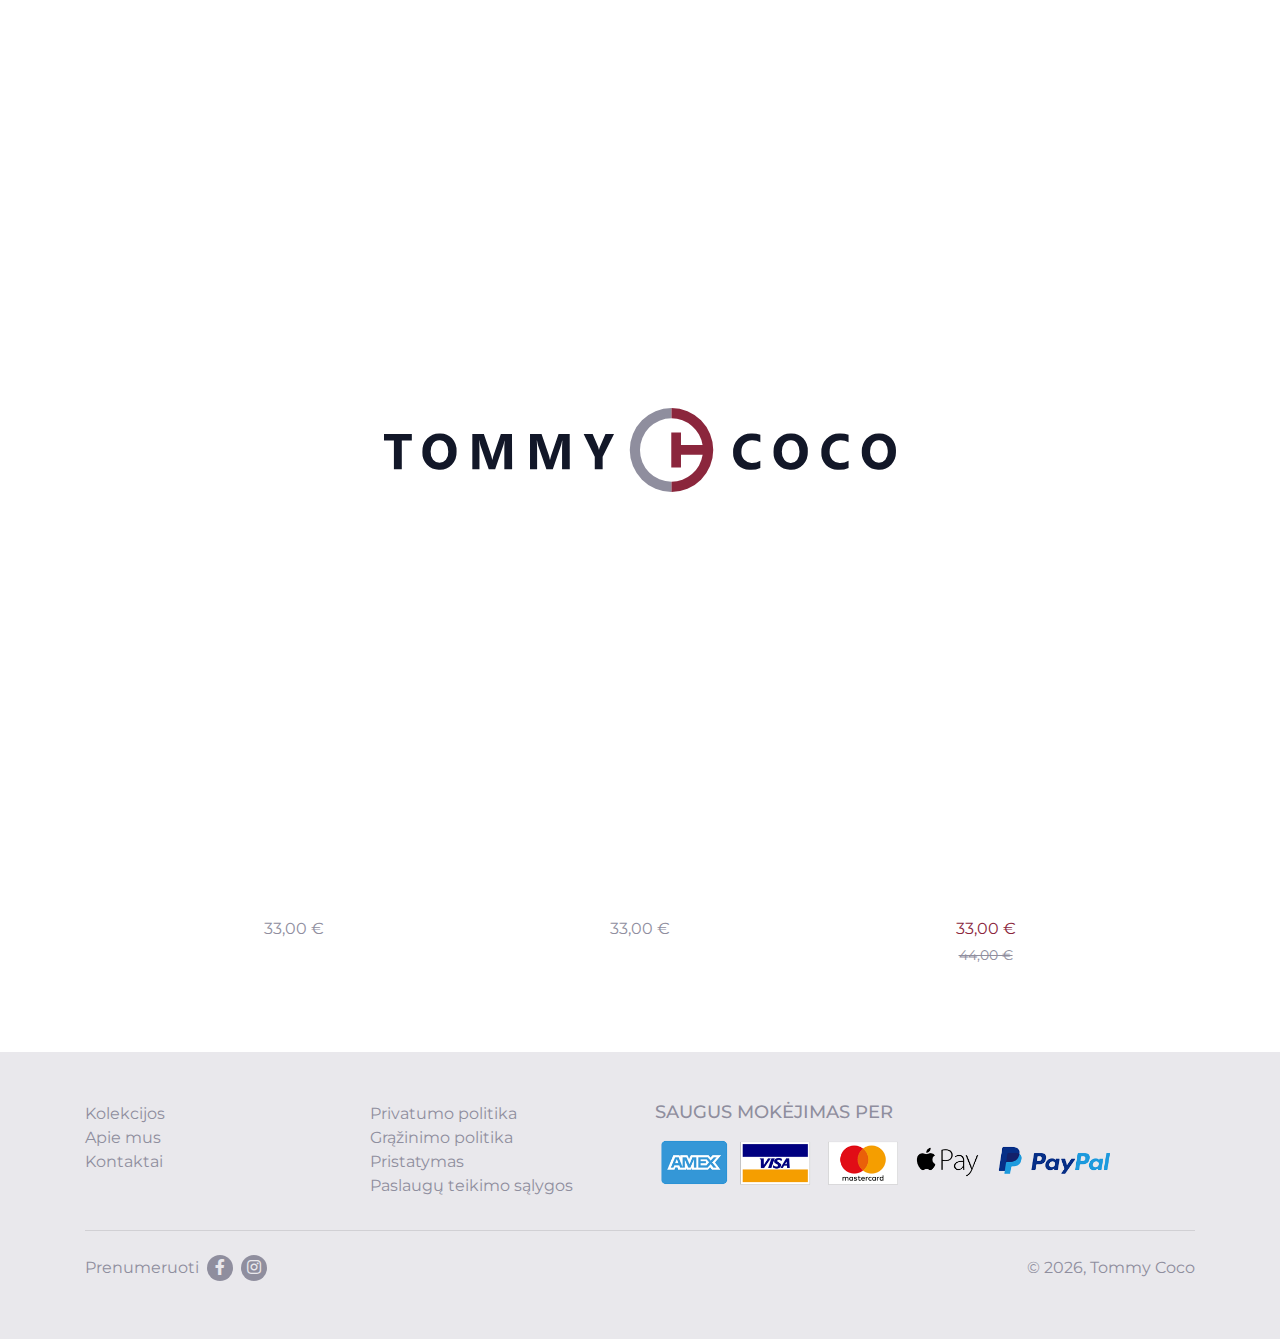
<file: shkertik.html>
<!doctype html>
<html lang="en">
<head>
    <title>Tommy Coco - Kolekcijos</title>
    <meta charset="utf-8">
    <meta name="viewport" content="width=device-width, initial-scale=1, shrink-to-fit=no">

    <!-- Favicon -->
    <link rel="apple-touch-icon" sizes="57x57" href="img/favicon/apple-icon-57x57.png">
    <link rel="apple-touch-icon" sizes="60x60" href="img/favicon/apple-icon-60x60.png">
    <link rel="apple-touch-icon" sizes="72x72" href="img/favicon/apple-icon-72x72.png">
    <link rel="apple-touch-icon" sizes="76x76" href="img/favicon/apple-icon-76x76.png">
    <link rel="apple-touch-icon" sizes="114x114" href="img/favicon/apple-icon-114x114.png">
    <link rel="apple-touch-icon" sizes="120x120" href="img/favicon/apple-icon-120x120.png">
    <link rel="apple-touch-icon" sizes="144x144" href="img/favicon/apple-icon-144x144.png">
    <link rel="apple-touch-icon" sizes="152x152" href="img/favicon/apple-icon-152x152.png">
    <link rel="apple-touch-icon" sizes="180x180" href="img/favicon/apple-icon-180x180.png">
    <link rel="icon" type="image/png" sizes="192x192"  href="img/favicon/android-icon-192x192.png">
    <link rel="icon" type="image/png" sizes="32x32" href="img/favicon/favicon-32x32.png">
    <link rel="icon" type="image/png" sizes="96x96" href="img/favicon/favicon-96x96.png">
    <link rel="icon" type="image/png" sizes="16x16" href="img/favicon/favicon-16x16.png">
    <link rel="manifest" href="img/favicon/manifest.json">
    <meta name="msapplication-TileColor" content="#ffffff">
    <meta name="msapplication-TileImage" content="/ms-icon-144x144.png">
    <meta name="theme-color" content="#ffffff">

    <!-- Bootstrap CSS -->
    <link rel="stylesheet" href="https://stackpath.bootstrapcdn.com/bootstrap/4.4.1/css/bootstrap.min.css" integrity="sha384-Vkoo8x4CGsO3+Hhxv8T/Q5PaXtkKtu6ug5TOeNV6gBiFeWPGFN9MuhOf23Q9Ifjh" crossorigin="anonymous">

    <!-- Icons -->
    <link rel="stylesheet" href="https://cdnjs.cloudflare.com/ajax/libs/font-awesome/5.13.0/css/all.min.css">

    <!-- Font -->
    <link href="https://fonts.googleapis.com/css?family=Montserrat&display=swap" rel="stylesheet">

    <!-- CSS -->
    <link rel="stylesheet" href="https://cdnjs.cloudflare.com/ajax/libs/OwlCarousel2/2.3.4/assets/owl.carousel.css" integrity="sha256-qvCL5q5O0hEpOm1CgOLQUuHzMusAZqDcAZL9ijqfOdI=" crossorigin="anonymous" />
    <link rel="stylesheet" type="text/css" href="css/style.css">

</head>
<div id="loader"><img src="img/tc-logo.svg" alt=""></div>
<header>
    <nav class="navbar navbar-expand-xl navbar-light shadow-sm">
        <a class="navbar-brand" href="index.html">
            <img src="img/tc-logo.svg" class="logo" alt="logo">
        </a>
        <button class="navbar-toggler" type="button" data-toggle="collapse" data-target="#navbarSupportedContent" aria-controls="navbarSupportedContent" aria-expanded="false" aria-label="Toggle navigation">
            <span class="navbar-toggler-icon"></span>
        </button>
        <div class="collapse navbar-collapse flex-grow-1 text-right" id="navbarSupportedContent">
            <ul class="navbar-nav ml-auto flex-nowrap align-items-end">
                <li class="nav-item dropdown">
                    <a class="nav-link dropdown-toggle" href="kolekcijos.html" id="navbarDropdown" role="button" data-toggle="dropdown" aria-haspopup="true" aria-expanded="false">
                        Kolekcijos
                    </a>
                    <div class="dropdown-menu" aria-labelledby="navbarDropdown">
                        <a class="dropdown-item" href="shkertik.html">Shkertik</a>
                        <a class="dropdown-item" href="kolekcijos.html">Cool Brand</a>
                        <a class="dropdown-item" href="kolekcijos.html">Another Brand</a>
                    </div>
                </li>
                <li class="nav-item">
                    <a class="nav-link" href="apie-mus.html">Apie mus</a>
                </li>
                <li class="nav-item">
                    <a class="nav-link" href="kontaktai.html">Kontaktai</a>
                </li>
            </ul>
            <div class="nav-icons">
                <a class="icon" href="#"><i class="fa c-search"></i></a>
                <a class="icon" href="#"><i class="fa c-user"></i></a>
                <a class="icon" href="#"><i class="fa c-cart"></i></a>
            </div>
        </div>
    </nav>
</header>
<main>
<div class="container-fluid">
    <div class="row justify-content-center">
        <div class="col-12 text-center mt-5">
            <h2>Shkertik</h2>
        </div>
        <div class="row col-sm-10 mb-4 product text-center">
            <div class="col-lg-4 col-md-6">
                <div class="card">
                    <a href="#">
                        <img class="card-img-top" src="img/bracelets/alfa.jpg" alt="Card image cap">
                    </a>
                    <div class="card-body">
                        <h5>Shkertik</h5>
                        <a class="card-title">Alfa</a>
                        <p class="card-text"><span class="price">€33,00</span></p>
                    </div>
                </div>
            </div>
            <div class="col-lg-4 col-md-6">
                <div class="card">
                    <a href="#">
                        <span class="badge badge-primary">-25%</span>
                        <img class="card-img-top" src="img/bracelets/bravo.jpg" alt="Card image cap">
                    </a>
                    <div class="card-body">
                        <h5>Shkertik</h5>
                        <a class="card-title">Bravo 3rd</a>
                        <p class="card-text">
                            <span class="new-price">33,00 €</span>
                            <span class="old-price">44,00 €</span>
                        </p>
                    </div>
                </div>
            </div>
            <div class="col-lg-4 col-md-6">
                <div class="card">
                    <a href="#">
                        <img class="card-img-top" src="img/bracelets/india.jpg" alt="Card image cap">
                    </a>
                    <div class="card-body">
                        <h5>Shkertik</h5>
                        <a class="card-title">India</a>
                        <p class="card-text"><span class="price">33,00 €</span></p>
                    </div>
                </div>
            </div>
            <div class="col-lg-4 col-md-6">
                <div class="card">
                    <a href="#">
                        <img class="card-img-top" src="img/bracelets/charlie.jpg" alt="Card image cap">
                    </a>
                    <div class="card-body">
                        <h5>Shkertik</h5>
                        <a class="card-title">Charlie</a>
                        <p class="card-text"><span class="price">33,00 €</span></p>
                    </div>
                </div>
            </div>
            <div class="col-lg-4 col-md-6">
                <div class="card">
                    <a href="#">
                        <img class="card-img-top" src="img/bracelets/foxtrot-7.jpg" alt="Card image cap">
                    </a>
                    <div class="card-body">
                        <h5>Shkertik</h5>
                        <a class="card-title">Foxtrot 7</a>
                        <p class="card-text"><span class="price">33,00 €</span></p>
                    </div>
                </div>
            </div>
            <div class="col-lg-4 col-md-6">
                <div class="card">
                    <a href="#">
                        <span class="badge badge-primary">-25%</span>
                        <img class="card-img-top" src="img/bracelets/tango-4.jpg" alt="Card image cap">
                    </a>
                    <div class="card-body">
                        <h5>Shkertik</h5>
                        <a class="card-title">Tango 4</a>
                        <p class="card-text">
                            <span class="new-price">33,00 €</span>
                            <span class="old-price">44,00 €</span>
                        </p>
                    </div>
                </div>
            </div>
        </div>

    </div>
</div>
</main>
<footer>
    <div class="container-fluid">
        <div class="row">
            <div class="col-md-3">
                <ul>
                    <li><a href="kolekcijos.html">Kolekcijos</a></li>
                    <li><a href="apie-mus.html">Apie mus</a></li>
                    <li><a href="kontaktai.html">Kontaktai</a></li>
                </ul>
            </div>
            <div class="col-md-3">
                <ul>
                    <li><a href="#">Privatumo politika</a></li>
                    <li><a href="#">Grąžinimo politika</a></li>
                    <li><a href="#">Pristatymas</a></li>
                    <li><a href="#">Paslaugų teikimo sąlygos</a></li>
                </ul>
            </div>
            <div class="col-md-6">
                <h3>saugus mokėjimas per</h3>
                <img class="img-fluid" src="img/secure-payment.png">
            </div>
        </div>
        <hr>
        <div class="row align-items-center">
                <div class="col-md-6">
                    Prenumeruoti <a class="footer-icon" href="#"><i class="fab fa-facebook-f"></i></a><a href="#" class="footer-icon"><i class="fab fa-instagram"></i></a>
                </div>
                <div class="col-md-6 d-flex justify-content-end">
                    &copy; <script>document.write(new Date().getFullYear());</script>, Tommy Coco
                </div>
        </div>
    </div>
</footer>
<!-- Optional JavaScript -->
<!-- jQuery first, then Popper.js, then Bootstrap JS -->
<script src="https://code.jquery.com/jquery-3.5.1.js" integrity="sha256-QWo7LDvxbWT2tbbQ97B53yJnYU3WhH/C8ycbRAkjPDc=" crossorigin="anonymous"></script>
<script src="https://cdnjs.cloudflare.com/ajax/libs/popper.js/1.14.7/umd/popper.min.js" integrity="sha384-UO2eT0CpHqdSJQ6hJty5KVphtPhzWj9WO1clHTMGa3JDZwrnQq4sF86dIHNDz0W1" crossorigin="anonymous"></script>
<script src="https://stackpath.bootstrapcdn.com/bootstrap/4.3.1/js/bootstrap.min.js" integrity="sha384-JjSmVgyd0p3pXB1rRibZUAYoIIy6OrQ6VrjIEaFf/nJGzIxFDsf4x0xIM+B07jRM" crossorigin="anonymous"></script>
<script src="https://cdnjs.cloudflare.com/ajax/libs/OwlCarousel2/2.3.4/owl.carousel.min.js" integrity="sha256-pTxD+DSzIwmwhOqTFN+DB+nHjO4iAsbgfyFq5K5bcE0=" crossorigin="anonymous"></script>
<script src="js/script.js"></script>
</body>
</html>
</file>
<file: css/style.css>
@keyframes bounce {
  0% {
    transform: translateY(0);
  }
  50% {
    transform: translateY(10px);
  }
  100% {
    transform: translateY(0);
  }
}
* {
  font-family: "Montserrat", sans-serif;
  margin: 0;
  padding: 0;
  box-sizing: border-box;
}

a, p, h2, h3, footer {
  color: #8f8e9e;
}

h1, h4 {
  color: #131729;
}

h1, h2, h3, .btn-primary, .btn-secondary, h5, .badge, .nav-link {
  text-transform: uppercase;
}

h1, h2 {
  margin-bottom: 70px;
}

h1 {
  font-size: 42px;
}

h2 {
  font-size: 30px;
}

h3, h4 {
  font-size: 18px;
}

p {
  font-size: 16px;
  line-height: 26px;
}

ul {
  list-style-type: none;
}

a {
  transition: color 0.3s;
}
a:hover {
  text-decoration: none;
}

#loader {
  position: fixed;
  width: 100vw;
  height: 100vh;
  background-color: white;
  text-align: center;
  font-size: 10rem;
  z-index: 999;
  display: flex;
  flex-direction: column;
  justify-content: center;
}
#loader img {
  width: 40vw;
  margin: auto;
}

.btn {
  border: 0;
  padding: 0.8rem 1.25rem;
}

.btn-primary {
  background-color: #131729;
  box-shadow: 0 0.125rem 0.25rem rgba(0, 0, 0, 0.075);
}
.btn-primary:hover, .btn-primary:focus, .btn-primary:not(:disabled):not(.disabled):active {
  background-color: #4c4b5f;
  box-shadow: 0 0.125rem 0.25rem rgba(0, 0, 0, 0.075);
}

.btn-secondary {
  color: #131729;
  background-color: #fff;
  box-shadow: 0 0.5rem 1rem rgba(0, 0, 0, 0.15);
}
.btn-secondary:hover, .btn-secondary:focus, .btn-secondary:not(:disabled):not(.disabled):active {
  color: #131729;
  background-color: #e9e8ec;
  box-shadow: 0 0.5rem 1rem rgba(0, 0, 0, 0.15);
}

.badge {
  position: absolute;
  top: 20px;
  left: 20px;
  border-radius: 0;
  background-color: #8b263c;
  font-size: 13pt;
  padding: 7px 10px;
}

.icon > i {
  display: inline-block;
  width: 2em;
  height: 3.5em;
  vertical-align: middle;
  content: "";
  background-repeat: no-repeat;
  background-position: center center;
  background-size: 100% 100%;
}

.navbar {
  padding: 40px 50px;
}
@media only screen and (max-width: 576px) {
  .navbar {
    padding: 20px 30px;
  }
}
.navbar .navbar-brand {
  padding: 0;
}
.navbar .navbar-brand .logo {
  height: 40px;
}
@media only screen and (max-width: 576px) {
  .navbar .navbar-brand .logo {
    height: 30px;
  }
}
.navbar .nav-link {
  transition-property: color;
  transition-duration: 0.3s;
  transition-timing-function: ease-in-out;
}
.navbar .nav-link:hover {
  color: #131729;
}
.navbar .nav-item {
  margin: 0 7.5px;
}
.navbar .nav-icons {
  margin-left: 15px;
}
@media screen and (max-width: 1024px) {
  .navbar .nav-icons {
    margin-top: 15px;
  }
}
.navbar .navbar-toggler {
  border: 0;
  color: #8f8e9e;
  transition-property: color;
  transition-duration: 0.3s;
  transition-timing-function: ease-in-out;
}
.navbar .navbar-toggler:hover, .navbar .navbar-toggler:active, .navbar .navbar-toggler:focus {
  color: #131729;
  background-color: transparent;
  box-shadow: 0 0.5rem 1rem rgba(0, 0, 0, 0.15);
}
.navbar .dropdown .dropdown-menu {
  top: 95%;
  border: 0;
  border-radius: 4px;
  box-shadow: 0 0.5rem 1rem rgba(0, 0, 0, 0.15);
  padding: 30px 20px;
  width: 200px;
}
@media screen and (max-width: 1024px) {
  .navbar .dropdown .dropdown-menu {
    text-align: right;
    margin-right: 25px;
    padding: 0 20px;
    box-shadow: none;
  }
}
.navbar .dropdown .dropdown-menu .dropdown-item {
  white-space: normal;
  padding: 0;
  margin-bottom: 12px;
  color: #8f8e9e;
  transition-property: color;
  transition-duration: 0.3s;
  transition-timing-function: ease-in-out;
}
.navbar .dropdown .dropdown-menu .dropdown-item:hover {
  color: #131729;
  background-color: transparent;
}
.navbar .dropdown > .dropdown-toggle:active {
  pointer-events: none;
}
.navbar .dropdown > .dropdown-toggle::after {
  content: none;
}
.navbar .dropdown:hover > .dropdown-menu {
  display: block;
}
.navbar .icon {
  padding: 15px 12px;
  margin: 0 7.5px;
  transition-property: box-shadow;
  transition-duration: 0.3s;
  transition-timing-function: ease-in-out;
}
.navbar .icon:hover {
  box-shadow: 0 0.5rem 1rem rgba(0, 0, 0, 0.15);
}

.c-search {
  background-image: url("../img/tc-search.svg");
}

.c-user {
  background-image: url("../img/tc-user.svg");
}

.c-cart {
  background-image: url("../img/tc-cart.svg");
}

section {
  padding: 90px 0;
  text-align: center;
}
section .fa {
  font-size: 22px;
}

.hero-banners {
  color: #fff;
  padding: 0;
  height: calc( 100vh - 120px );
}
.hero-banners .container-fluid {
  padding: 0;
  height: 100%;
}
.hero-banners .container-fluid .row {
  margin: 0;
  height: 100%;
}
.hero-banners .container-fluid .row .col-sm-8, .hero-banners .container-fluid .row .col-sm-4 {
  overflow: hidden;
  padding: 0;
}
.hero-banners .banner-primary {
  height: 100%;
  margin-right: 10px;
}
@media only screen and (max-width: 576px) {
  .hero-banners .banner-primary {
    margin: 0;
  }
}
.hero-banners .banner-secondary {
  height: calc(50% - 5px);
}
.hero-banners .banner-secondary:first-of-type {
  margin-bottom: 10px;
}
@media only screen and (max-width: 576px) {
  .hero-banners .banner-secondary {
    display: none;
  }
}
.hero-banners .scroll {
  position: absolute;
  bottom: 8%;
  left: 50%;
}
.hero-banners .scroll .icon {
  width: 53px;
  height: 53px;
  border-radius: 50%;
  border: 1px solid #fff;
  margin: auto;
  animation-name: bounce;
  animation-duration: 3s;
  animation-iteration-count: infinite;
}
.hero-banners .scroll .icon .c-arrow-d {
  width: 1.5em;
  height: 3.4em;
  background-image: url("../img/tc-arr-down-white.svg");
}
.hero-banners .scroll p {
  text-transform: uppercase;
  color: #fff;
}
@media only screen and (max-width: 576px) {
  .hero-banners .scroll {
    display: none;
  }
}
@media only screen and (max-width: 576px) {
  .hero-banners .col-sm-4 {
    display: none;
  }
}

.jumbotron {
  margin: 0;
  padding: 0;
  background-position: center;
  background-repeat: no-repeat;
  background-size: auto 115%;
  transition-property: background-size;
  transition-duration: 0.3s;
  transition-timing-function: ease-in-out;
}
.jumbotron h1, .jumbotron h2, .jumbotron h4 {
  color: #fff;
  line-height: normal;
  margin-bottom: 0;
}
.jumbotron h1 {
  font-size: 80px;
}
.jumbotron h2 {
  font-size: 4.5vw;
}
.jumbotron h4 {
  font-size: 24px;
}
.jumbotron a {
  margin-top: 60px;
}
.jumbotron .overlay {
  height: 100%;
  display: flex;
  justify-content: center;
  align-items: center;
  background-color: rgba(19, 23, 41, 0.1);
  transition-property: background-color;
  transition-duration: 0.3s;
  transition-timing-function: ease-in-out;
}
.jumbotron .container {
  padding: 10%;
  text-align: center;
}
.jumbotron:hover {
  background-size: auto 120%;
}
.jumbotron:hover .overlay {
  background-color: rgba(19, 23, 41, 0.3);
}
.jumbotron.collection {
  background-size: 110% auto;
}
.jumbotron.collection:hover {
  background-size: 115% auto;
}
@media only screen and (max-width: 576px) {
  .jumbotron.collection h2 {
    font-size: 8vw;
  }
}

.product h2 {
  margin-bottom: 30px;
}
.product .owl-carousel .owl-nav {
  position: initial;
}
.product .owl-carousel .owl-nav .fa {
  position: absolute;
  top: 0;
  right: 0;
  width: 100%;
  height: 100%;
  background-color: #8f8e9e;
  transition-property: background-color;
  transition-duration: 0.3s;
  transition-timing-function: ease-in-out;
}
.product .owl-carousel .owl-nav .fa:hover {
  background-color: #131729;
}
.product .owl-carousel .owl-nav .c-arrow-l {
  -webkit-mask: url(../img/tc-arr-L.svg) no-repeat 50% 50%/30px 30px;
  mask: url(../img/tc-arr-L.svg) no-repeat 50% 50%/30px 30px;
}
.product .owl-carousel .owl-nav .c-arrow-r {
  -webkit-mask: url(../img/tc-arr-R.svg) no-repeat 50% 50%/30px 30px;
  mask: url(../img/tc-arr-R.svg) no-repeat 50% 50%/30px 30px;
}
.product .owl-carousel .owl-nav button {
  position: absolute;
  top: 40%;
  width: 60px;
  height: 60px;
  border-radius: 50%;
  box-shadow: 0 0.5rem 1rem rgba(0, 0, 0, 0.15);
  z-index: 1;
}
.product .owl-carousel .owl-prev {
  left: -90px;
}
@media screen and (max-width: 1440px) {
  .product .owl-carousel .owl-prev {
    left: -2%;
  }
}
.product .owl-carousel .owl-next {
  right: -90px;
}
@media screen and (max-width: 1440px) {
  .product .owl-carousel .owl-next {
    right: -2%;
  }
}
@media only screen and (max-width: 576px) {
  .product .owl-carousel::after {
    position: inherit;
  }
}
.product .card {
  padding: 20px;
  margin: 20px;
  border: 0;
  transition-property: box-shadow;
  transition-duration: 0.3s;
  transition-timing-function: ease-in-out;
}
.product .card .card-title {
  font-size: 18px;
  color: #131729;
}
.product .card .card-text {
  margin-top: 0.95rem;
}
.product .card a {
  cursor: pointer;
}
.product .card h5 {
  color: #8f8e9e;
  font-size: 13px;
}
.product .card span {
  display: block;
}
.product .card span.old-price {
  font-size: 14px;
  text-decoration: line-through;
}
.product .card span.new-price {
  color: #8b263c;
}
.product .card:hover {
  box-shadow: 0 0.5rem 1rem rgba(0, 0, 0, 0.15) !important;
}
.product .card:hover .card-title {
  text-decoration: underline;
}
.product hr {
  margin: 80px 0;
}

.instagram-feed {
  background-color: #131729;
  text-align: center;
}
.instagram-feed #gallery {
  margin-bottom: 60px;
}
.instagram-feed #gallery a {
  width: 25%;
  height: auto;
  display: block;
  overflow: hidden;
  position: relative;
}
.instagram-feed #gallery a .img-container {
  position: absolute;
  width: 100%;
  height: 100%;
}
.instagram-feed #gallery a .img-container img {
  height: 100%;
  width: 100%;
  object-fit: cover;
  transition: transform 0.3s;
}
.instagram-feed #gallery a .img-container .overlay {
  position: absolute;
  top: 0;
  right: 0;
  height: 100%;
  width: 100%;
  opacity: 0;
  transition-property: opacity, background-color;
  transition-duration: 0.3s;
  transition-timing-function: ease-in-out;
  background-color: #131729;
}
.instagram-feed #gallery a .img-container .overlay i {
  font-size: 60px;
  position: absolute;
  top: 50%;
  left: 50%;
  transform: translate(-50%, -50%);
  text-align: center;
}
.instagram-feed #gallery a .img-container:hover img {
  transform: scale(1.2);
}
.instagram-feed #gallery a .img-container:hover .overlay {
  background-color: rgba(19, 23, 41, 0.6);
  opacity: 1;
}
.instagram-feed #gallery a:after {
  content: "";
  display: block;
  padding-bottom: 100%;
}
@media only screen and (max-width: 576px) {
  .instagram-feed #gallery a {
    width: 50%;
  }
}
.instagram-feed a:hover {
  color: white;
}

.newsletter {
  padding: 120px 0;
  background: #fff;
}
.newsletter .content {
  max-width: 650px;
  margin: 0 auto;
  position: relative;
  z-index: 2;
}
.newsletter .content h4 {
  font-size: 24px;
  margin-bottom: 40px;
}
.newsletter .content .col-md-7 {
  margin-bottom: 32px;
}
.newsletter .content .form-control {
  height: 50px;
  border: 0;
  border-radius: 0;
  border-bottom: 2px #e9e8ec solid;
  margin-right: 32px;
}
.newsletter .content .form-control:focus {
  box-shadow: 0 0.5rem 1rem rgba(0, 0, 0, 0.15) !important;
  border-bottom: 2px #131729 solid;
}

footer {
  background-color: #e9e8ec;
  padding: 50px 70px;
}
footer ul a {
  transition: color 0.3s;
}
footer ul a:after {
  content: " >";
  position: relative;
  opacity: 0;
  right: -20px;
  transition: right 0.3s;
}
footer ul a:hover {
  color: #131729;
}
footer ul a:hover::after {
  right: 0;
  opacity: 1;
}
footer .img-fluid {
  max-width: 85%;
}
footer .footer-icon {
  color: #e9e8ec;
  background-color: #8f8e9e;
  border-radius: 50%;
  display: inline-block;
  height: 26px;
  width: 26px;
  line-height: 26px;
  margin: 8px 4px;
  text-align: center;
  text-decoration: none;
  transition: background-color 0.3s;
}
footer .footer-icon:hover {
  background-color: #131729;
}

.contacts form {
  overflow: auto;
}
.contacts .btn {
  float: right;
}
.contacts i {
  font-size: 20px;
  margin-right: 10px;
}
.contacts li {
  padding: 20px;
}

.about {
  box-shadow: -50px 50px 0px 0px #131729;
}
@media only screen and (max-width: 576px) {
  .about {
    box-shadow: -25px 25px 0px 0px #131729;
  }
}
</file>
